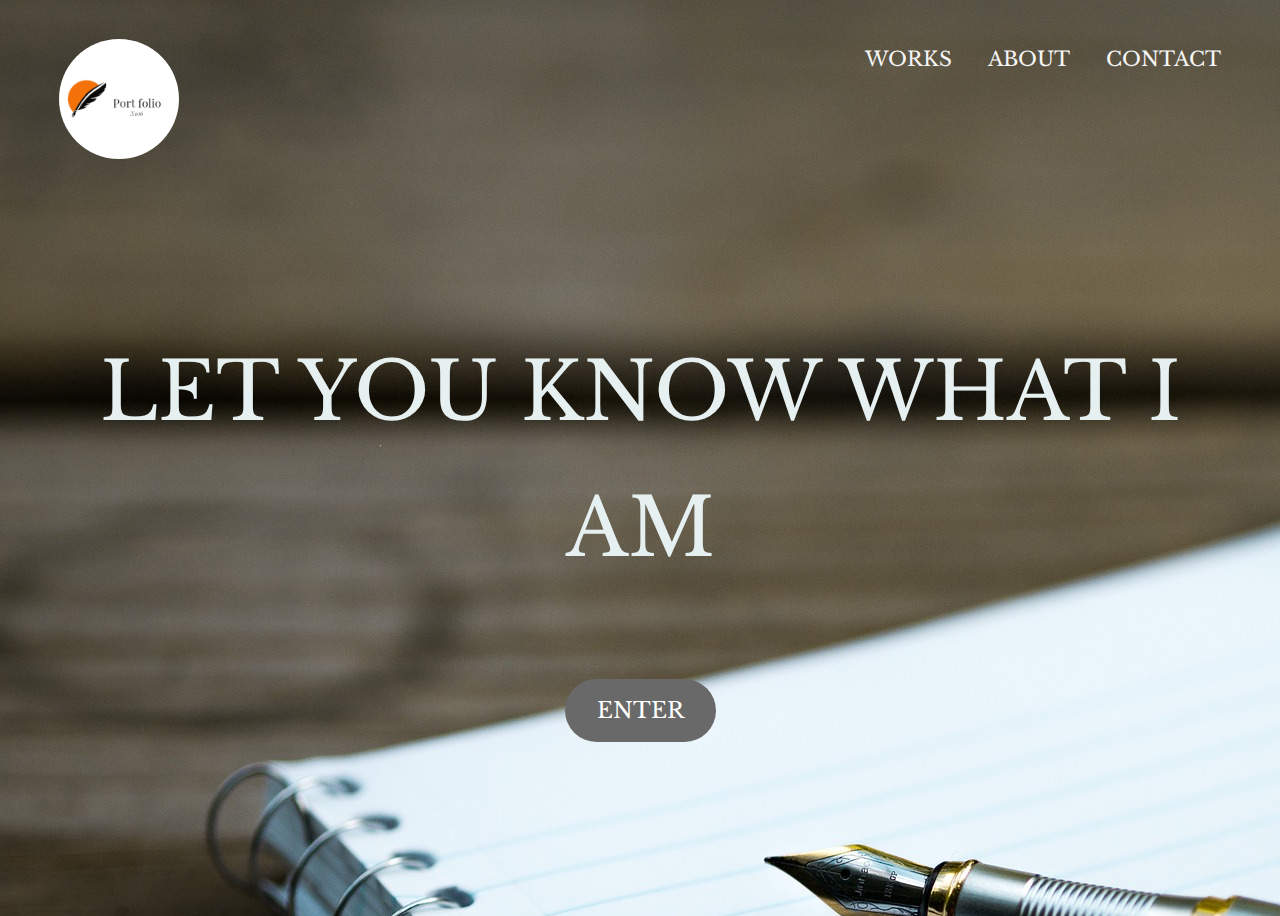
<file: index.html>
<!doctype html>
<html lang="ja">

<head>
    <meta charset="UTF-8">
    <title>X106_Portfolio</title>
    <meta name="description" content="portfolio">
    <link rel="icon" href="./images/icons8-ペン-24.png">
    <link rel="stylesheet" href="./css/home.css">
    <link rel="preconnect" href="https://fonts.googleapis.com">
    <link rel="preconnect" href="https://fonts.gstatic.com" crossorigin>
    <link href="https://fonts.googleapis.com/css2?family=Libre+Baskerville&display=swap" rel="stylesheet">
</head>

<body class="home" class="big-bg">
    <div id="container">
        <header class="page-header wrapper">
            <h1><a href="index.html"><img class="logo" src="./images/logo.png" alt="portfolio"></a></h1>
            <nav>
                <ul class="main-nav">
                    <li><a href="./works.html">works</a></li>
                    <li><a href="./about.html">about</a></li>
                    <li><a href="./Contact Me.html">contact</a></li>
                </ul>
            </nav>
        </header>
        <main>
            <div class="home-content wrapper">
                <h2>Let you know What I am</h2>
                <a class="button" href="./about.html">ENTER</a>
            </div>
        </main>
    </div>
</body>

</html>
</file>
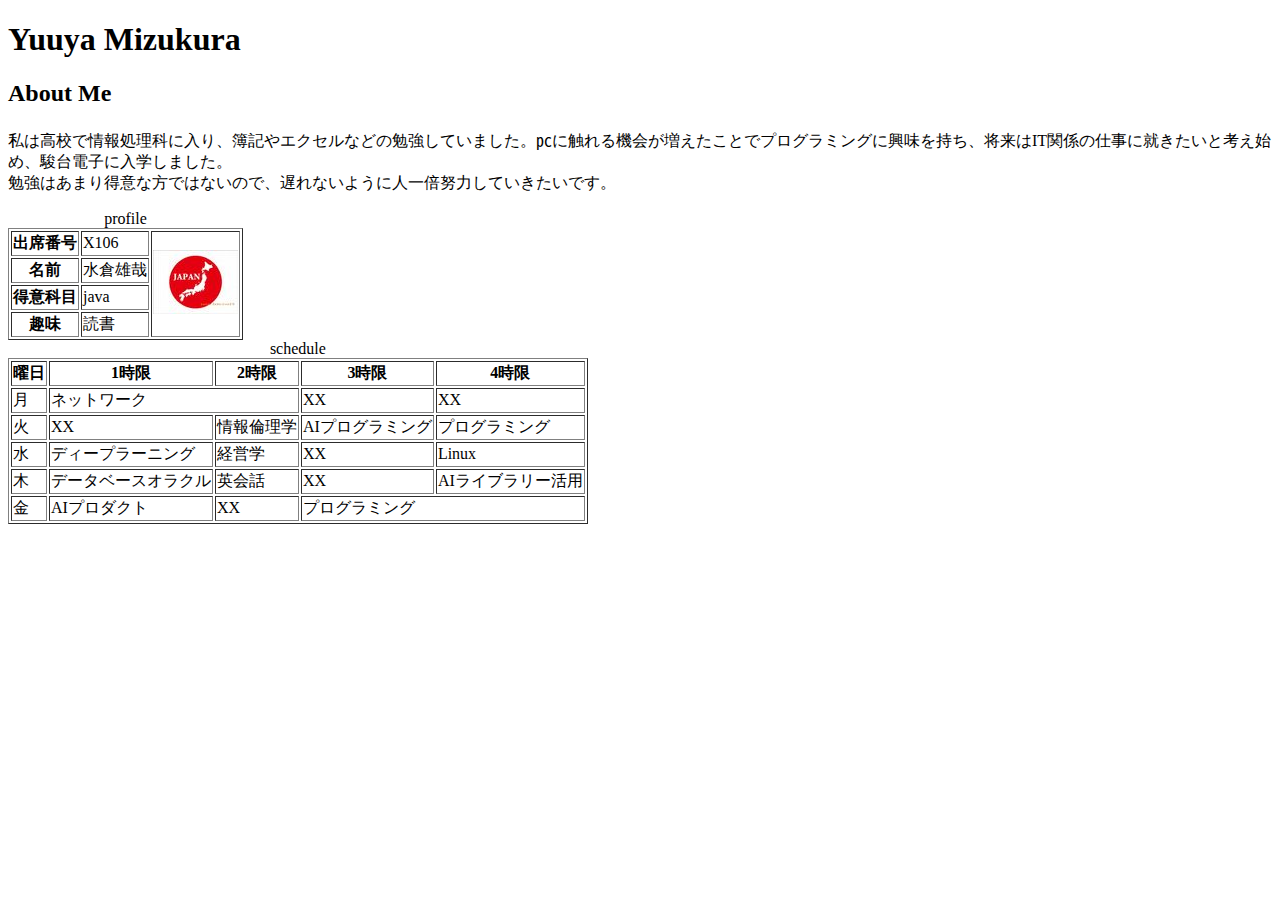
<file: about.html>
<!DOCTYPE html>
<html lang="ja">
    <head>
        <meta charset="UTF-8">
        <title>X106</title>
        <meta name="description"content="自己紹介">
    </head>

    <body>
        <h1>Yuuya Mizukura</h1>
        <h2>About Me</h2>
        <p>私は高校で情報処理科に入り、簿記やエクセルなどの勉強していました。㍶に触れる機会が増えたことでプログラミングに興味を持ち、将来はIT関係の仕事に就きたいと考え始め、駿台電子に入学しました。
           <br>勉強はあまり得意な方ではないので、遅れないように人一倍努力していきたいです。</p>
            <table border="1">
                <caption>profile</caption>
                <tr>
                    <th>出席番号</th>
                    <td>X106</td>
                    <td rowspan="4"><img src="images/japan.jpg"></td>
                </tr>
                <tr>
                    <th>名前</th>
                    <td>水倉雄哉</td>
                </tr>
                <tr>
                    <th>得意科目</th>
                    <td>java</td>
                </tr>
                <tr>
                    <th>趣味</th>
                    <td>読書</td>
                </tr>
            </table> 
            <table border="1">
                <caption>schedule</caption>
                <tr>
                    <th>曜日</th>
                    <th>1時限</th>
                    <th>2時限</th>
                    <th>3時限</th>
                    <th>4時限</th>
                </tr>
                <tr>
                    <td>月</td>
                    <td colspan="2">ネットワーク</td>
                    <td>XX</td>
                    <td>XX</td>
                </tr>
                <tr>
                    <td>火</td>
                    <td>XX</td>
                    <td>情報倫理学</td>
                    <td>AIプログラミング</td>
                    <td>プログラミング</td>
                </tr>
                <tr>
                    <td>水</td>
                    <td>ディープラーニング</td>
                    <td>経営学</td>
                    <td>XX</td>
                    <td>Linux</td>
                </tr>
                <tr>
                    <td>木</td>
                    <td>データベースオラクル</td>
                    <td>英会話</td>
                    <td>XX</td>
                    <td>AIライブラリー活用</td>
                </tr>
                <tr>
                    <td>金</td>
                    <td>AIプロダクト</td>
                    <td>XX</td>
                    <td colspan="2">プログラミング</td>
                    
                </tr>
            </table>
    </body>
</html>
</file>
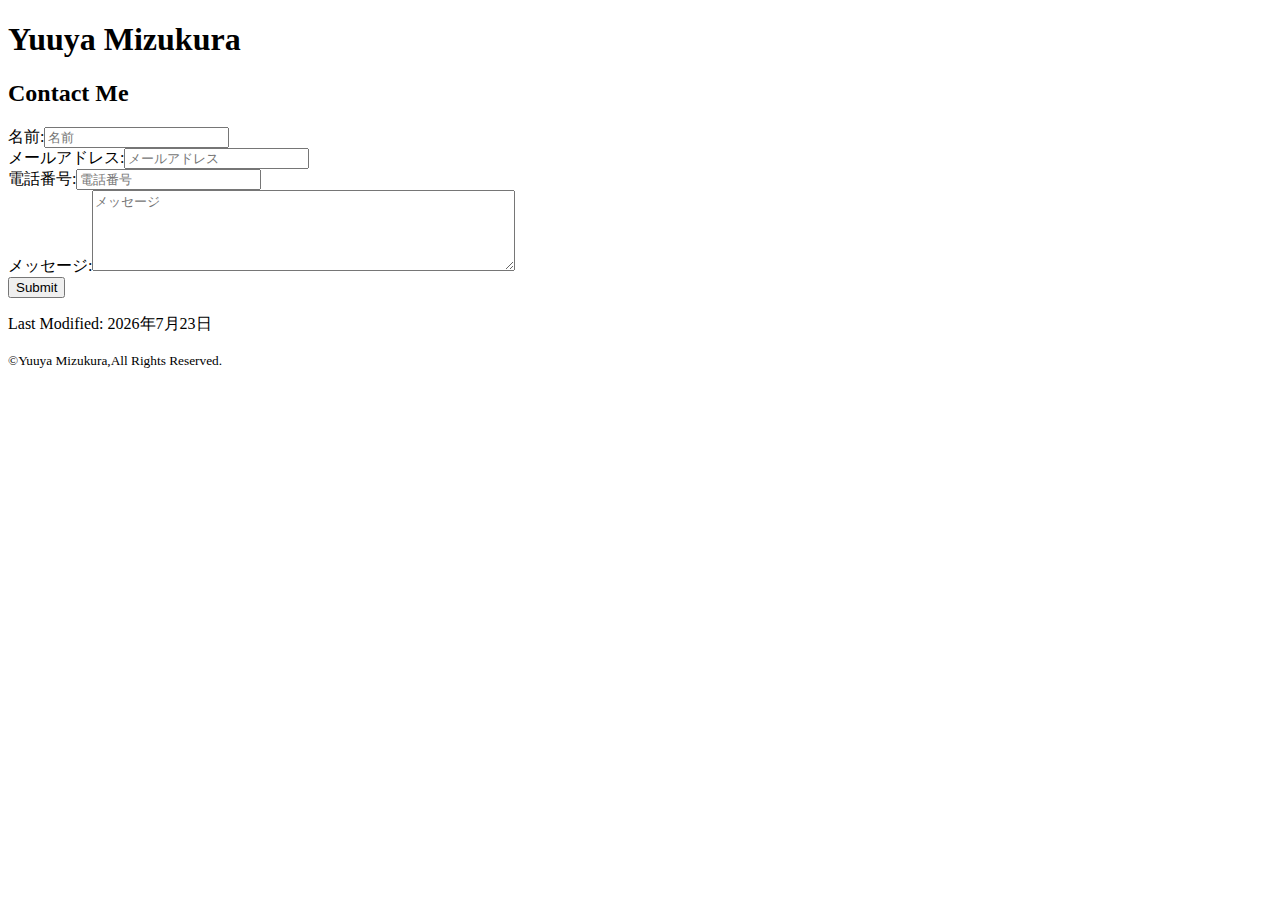
<file: Contact Me.html>
<!DOCTYPE html>
<html lang="ja">

<head>
    <meta charset="UTF-8">
    <title>X106</title>
    <meta name="description" content="自己紹介">
</head>

<body>
    <div id="container">
        <header>
            <h1>Yuuya Mizukura</h1>
        </header>
        <main>
            <section>
                <h2>Contact Me</h2>
                <form action="example.php" method="GET">
                    <label>名前:<input type="text" name="name" placeholder="名前" required maxlength="15" title="15文字以下"></label>
                    <br>
                    <label>メールアドレス:<input type="email" name="email" placeholder="メールアドレス" required pattern="^[a-zA-Z0-9_.+-]+@([a-zA-Z0-9][a-zA-Z0-9-]*[a-zA-Z0-9]*\.)+[a-zA-Z]{2,}$" title="xx@xx.xx以外使用不可"></label>
                    <br>
                    <label>電話番号:<input type="tel" name="tel" placeholder="電話番号" required pattern="\d{2,4}-?\d{2,4}-?\d{3,4}" title="数字11文字以上"></label>
                    <br>
                    <label>メッセージ:<textarea name="message" cols="50" rows="5" placeholder="メッセージ" ></textarea></label>
                    <br>
                    <input type="submit">
                </form>
            </section>
        </main>
        <footer>
            <p>Last Modified:
                <script>
                    var modified = new Date(document.lastModified);
                    var year = modified.getFullYear();
                    var month = modified.getMonth() + 1;
                    var date = modified.getDate();
                    document.write(year + "年" + month + "月" + date + "日");
                </script>
            </p>
            <p><small>&copy;Yuuya Mizukura,All Rights Reserved.</small></p>
        </footer>
    </div>
</body>

</html>
</file>
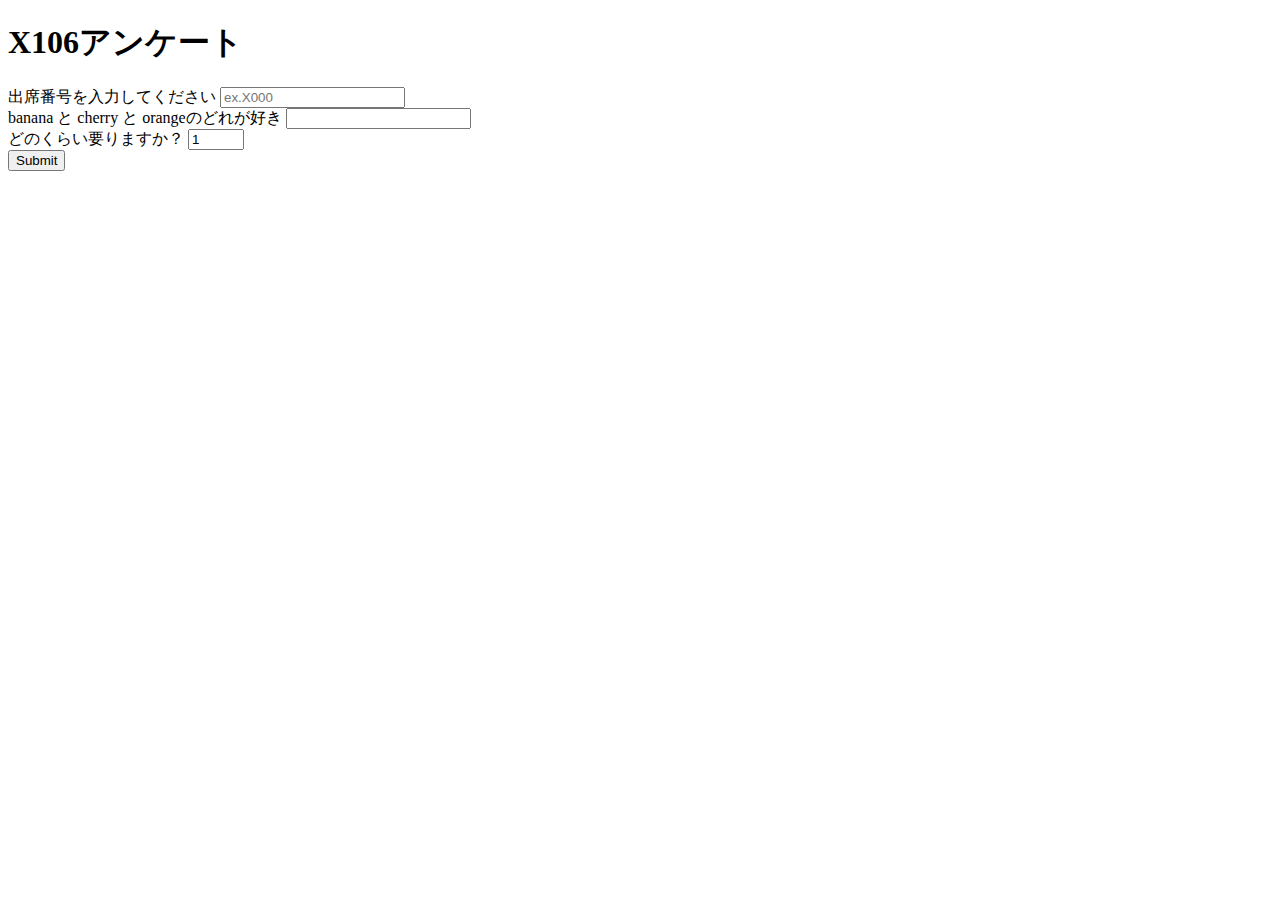
<file: form1.html>
<!DOCTYPE html>
<html lang="ja">

<head>
    <meta charset="UTF-8">
    <title>X106</title>
    <meta name="description" content="フォーム">
</head>

<body>
    <div id="container">
        <header>
            <h1>X106アンケート</h1>
        </header>
        <main>
            <form action="example.php" method="POST">
                <label for="input">出席番号を入力してください</label>
                <input id="input" name="i_number" required pattern="[ABKPSX][0-9]{3}" placeholder="ex.X000">
                <br>
                <label for="choose">banana と cherry と orangeのどれが好き</label>
                <input type="text" name="i_like" required pattern="[Bb]anana|[Cc]herry|[Oo]range">
                <br>
                <label for="num">どのくらい要りますか？</label>
                <input type="number" name="num" min="1" max="10" value="1" title="値は10以下にする必要があります。">
                <br>
                <button>Submit</button>
            </form>
        </main>
    </div>
</body>

</html>
</file>
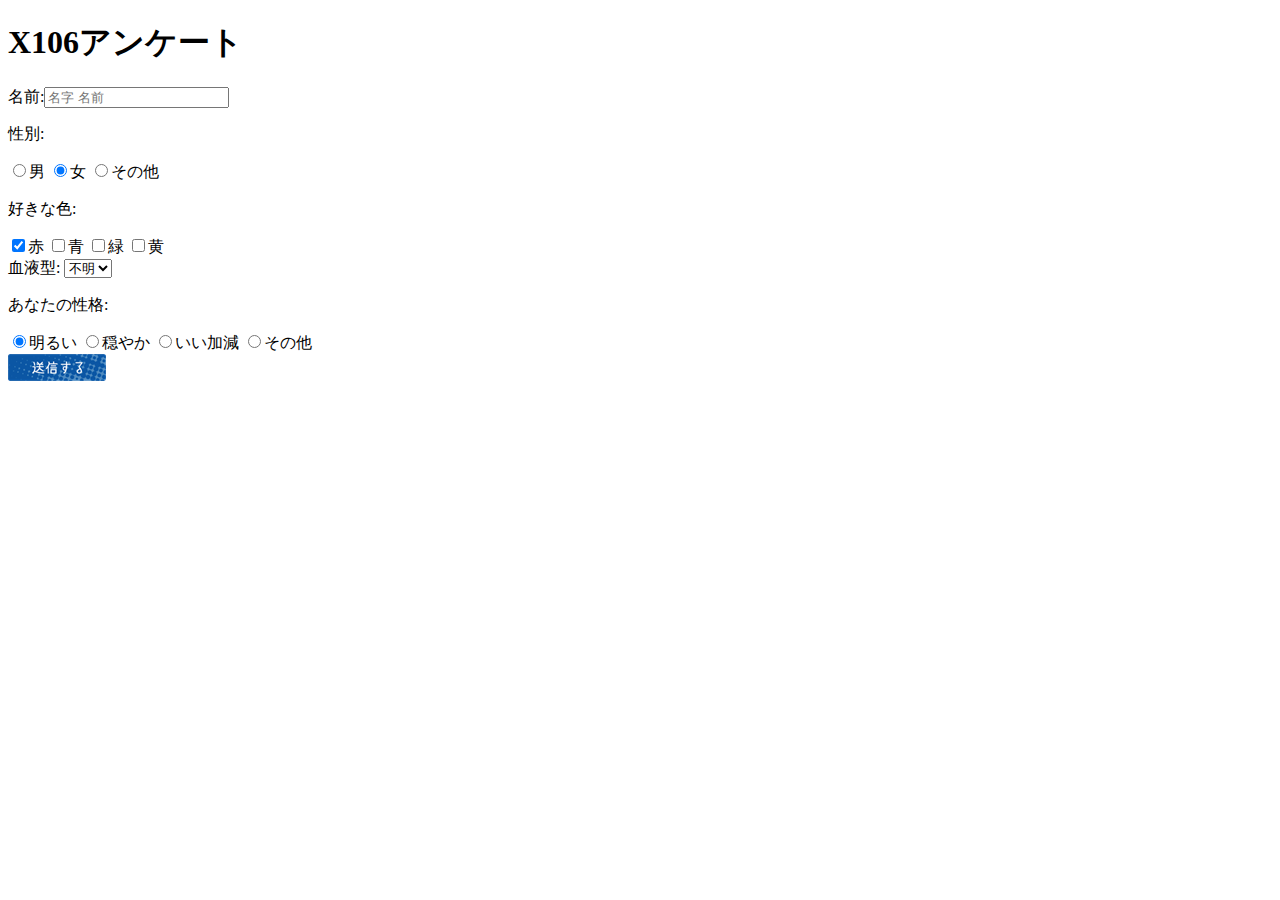
<file: form2.html>
<!DOCTYPE html>
<html lang="ja">

<head>
    <meta charset="UTF-8">
    <title>X106</title>
    <meta name="description" content="フォーム">
</head>

<body>
    <div id="container">
        <header>
            <h1>X106アンケート</h1>
        </header>
        <main>
            <form action="example.php" method="POST">
                <label>名前:<input type="text" placeholder="名字 名前"></label>
                <br>
                <p>性別:</p>
                <label><input type="radio" name="gender1" value="男">男</label>
                <label><input type="radio" name="gender2" value="女" checked>女</label>
                <label><input type="radio" name="gender3" value="その他">その他</label>
                <p>好きな色:<p>
                        <label><input type="checkbox" name="color1" value="赤" checked>赤</label>
                        <label><input type="checkbox" name="color2" value="青">青</label>
                        <label><input type="checkbox" name="color3" value="緑">緑</label>
                        <label><input type="checkbox" name="color4" value="黄">黄</label>
                        <br>
                        <label for="blood">血液型:</label>
                        <select name="bloodtype" id="blood">
                            <option value="不明" selected>不明</option>
                            <option value="A">A</option>
                            <option value="B">B</option>
                            <option value="O">O</option>
                            <option value="AB">AB</option>
                        </select>
                        <p>あなたの性格:</p>
                        <label><input type="radio" name="Person1" value="明るい" checked>明るい</label>
                        <label><input type="radio" name="Person2" value="穏やか">穏やか</label>
                        <label><input type="radio" name="Person3" value="いい加減">いい加減</label>
                        <label><input type="radio" name="Person4" value="その他">その他</label>
                        <br>
                        <input type="image" src="images/button.png" alt="送信する">
            </form>
        </main>
    </div>
</body>

</html>
</file>
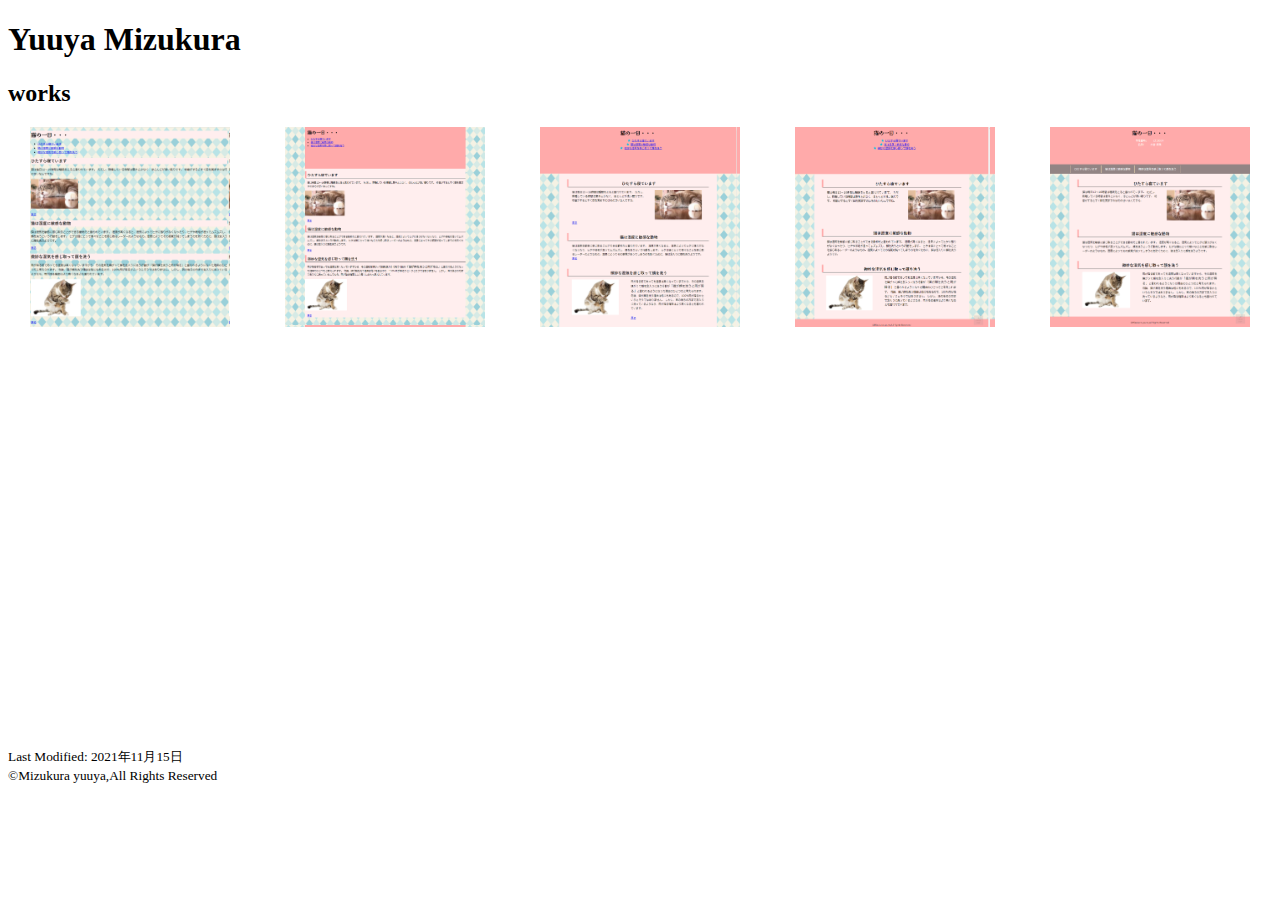
<file: works.html>
<!DOCTYPE html>
<html lang="ja">

<head>
    <meta charset="UTF-8">
    <title>X106</title>
    <meta name="description" content="自己紹介">
    <link rel="stylesheet" href="./css/portfolio.css">
</head>

<body>
    <h1>Yuuya Mizukura</h1>
    <h2>works</h2>
    <div id="works">
        <div class="k">
            <p><a href="./x100_kadai9/index.html"><span>課題9</span></a></p>
        </div>
        <div class="k">
            <p><a href="./x106_kadai10/index.html"><span>課題10</span></a></p>
        </div>
        <div class="k">
            <p><a href="./x106_kadai20/index.html"><span>課題20</span></a></p>
        </div>
        <div class="k">
            <p><a href="./x106_kadai21/index.html"><span>課題21</span></a></p>
        </div>
        <div class="k">
            <p><a href="./x106_kadai22/index.html"><span>課題22</span></a></p>
        </div>
    </div>
    <footer>
        <small>
            Last Modified: 2021年11月15日<br>
            ©Mizukura yuuya,All Rights Reserved
        </small>
    </footer>
</body>

</html>
</file>
<file: css/home.css>
html{
    font-size: 100%;
}
body{
    font-family: 'Libre Baskerville', serif;
    line-height: 1.7;
}
a{
    text-decoration:none;
}
img{
    max-width: 100%;
}
/*hedder*/
.logo{
    width: 120px;
    margin-top: 10px;
    border-radius: 100px;
}
.main-nav{
    display: flex;
    font-size:1.25rem;
    text-transform: uppercase;
    margin-top: 34px;
    list-style: none;
}
.main-nav li{
    margin-left: 36px;
}
.main-nav a{
    color: whitesmoke;
}
.main-nav a:hover{
    color:cornflowerblue;
}
.page-header{
    display: flex;
    justify-content: space-between;
}
.wrapper{
    max-width: 2100px;
    margin: 0 auto;
    padding: 0 4%;
}
/*home*/
.home-content{
    text-align: center;
    margin-top:10%;
}
.home-content p{
    font-size: 1.125rem;
    margin: 10px 0 42px;
}
/*見出し*/
.page-title{
    font-size: 5rem;
    text-transform: uppercase;
    font-weight: normal;
}
/*button*/
.button{
    position: relative;
    top: 30px;
    font-size:1.375rem;
    background: dimgrey;
    color:#fff;
    border-radius: 100px;
    padding: 18px 32px;
}
.button:hover{
    background-color: cornflowerblue;
}
/*img*/
.big-bg{
    background-size: cover;
    background-position: center top;
    background-repeat: no-repeat;
}
#home .page-title{
    text-transform: none;
}
h2{
    color:#e6f0f0;
    font-size: 5rem;
    text-transform:uppercase;
    font-weight:normal;
}
.title{
    text-align: center;
    margin-top: 10%;
}

body{
    background-image: url(../images/fountain-pen-g2a2d731c5_1920.jpg);
    min-height: 100vh;
}
body{
    animation: fadeIn 2s ease 0.2s 1 normal;
}
@keyframes fadeIn{
    0%{opacity:0;}
    100%{opacity:1;}
}
</file>
<file: css/portfolio.css>
#works{
    display:grid;
    grid-template-columns: repeat(auto-fit,200px);
    grid-template-rows: 200px 200px 200px;
    gap: 10px;
    justify-content: space-around;
}
#works p{
    height: 200px;
}
#works a{
    display: inline-block;
    width: 200px;
    height:200px;
    font-size:2rem;
    color: black;
    padding-top:  50px;

}
span{
    opacity: 1;
    padding: 10px 20px;
    border: 1px solid #59b1eb;
    background: #59b1eb;
    text-align: center;
    color: #fff;
    width: 30%;
}

#works a{
    transition: all 1s;
    transform: rotateY(180deg) scale(0);
}
#works a:visited{
    color: rgb(8, 235, 38);
}
#works div:hover a{
    transform: rotateY(360deg) scale(1);
}
.k:nth-child(1){
    background-image: url(../images/課題９.png);
    background-size: contain;   
}
.k:nth-child(2){
    background-image: url(../images/課題10.png);
    background-size: contain;
}
.k:nth-child(3){
    background-image: url(../images/課題20.png);
    background-size: contain;
}
.k:nth-child(4){
    background-image: url(../images/課題21.png);
    background-size: contain;
}
.k:nth-child(5){
    background-image: url(../images/課題22.png);
    background-size: contain;
}
</file>
